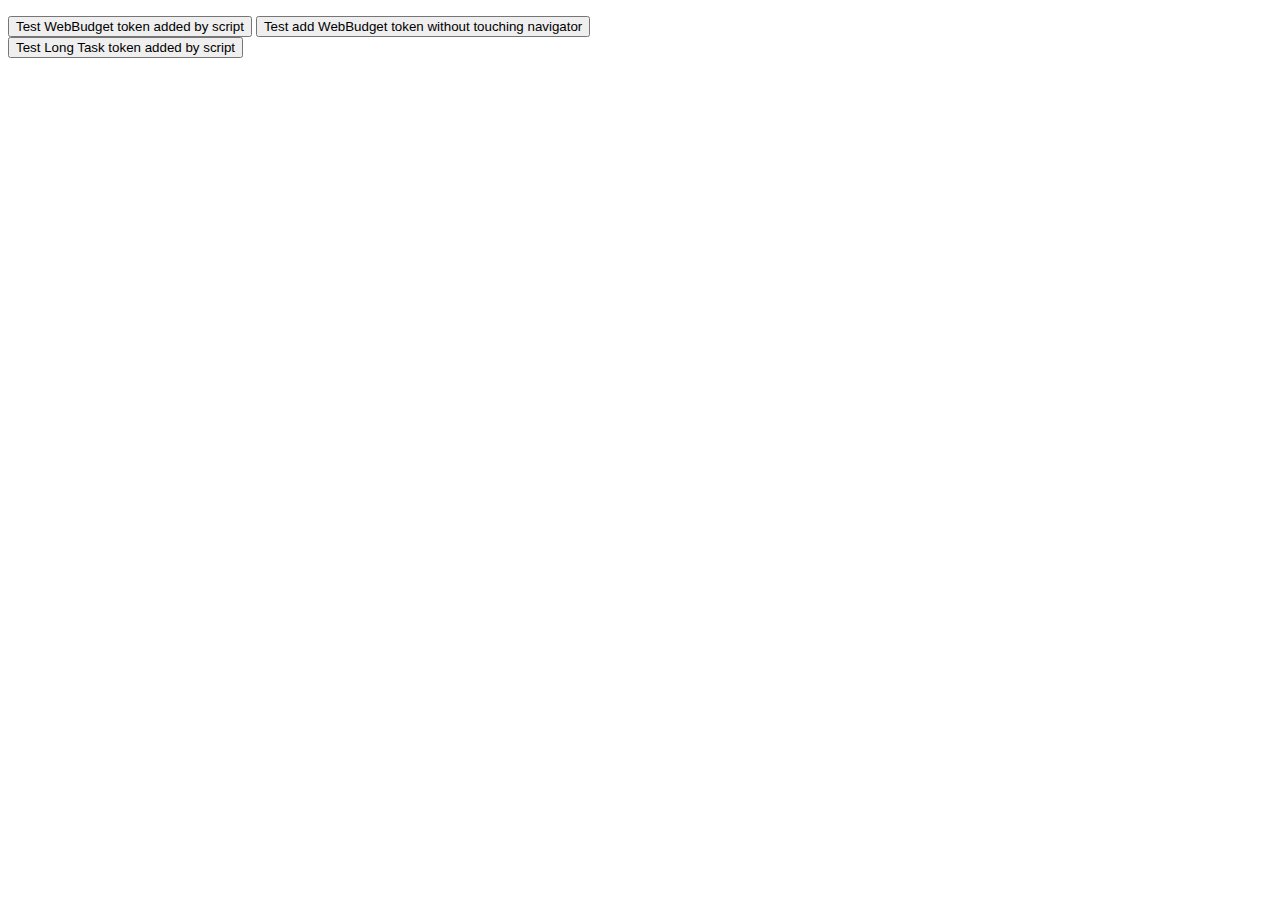
<file: add-token/index.html>
<!doctype html>
<!--
Copyright 2016 Google Inc. All Rights Reserved.

Licensed under the Apache License, Version 2.0 (the "License");
you may not use this file except in compliance with the License.
You may obtain a copy of the License at

    http://www.apache.org/licenses/LICENSE-2.0

Unless required by applicable law or agreed to in writing, software
distributed under the License is distributed on an "AS IS" BASIS,
WITHOUT WARRANTIES OR CONDITIONS OF ANY KIND, either express or implied.
See the License for the specific language governing permissions and
limitations under the License.
-->
<html>
  <head>
    <meta charset="utf-8">
    <title>Test programmatic enabling of trials</title>
    <meta content="width=device-width, initial-scale=1, shrink-to-fit=no" name="viewport">

  </head>
  <body unresolved>
    <p>
      <button id="testAddWebBudgetTokenButton" type="button">Test WebBudget token added by script</button>
      <button id="testAddWebBudgetTokenNoNavigatorButton" type="button">Test add WebBudget token without touching navigator</button>
      <br>
      <button id="testAddLongTaskTokenButton" type="button">Test Long Task token added by script</button>
    </p>

    <script type="text/javascript" src="trials-helper.js"></script>
    <script>
      "use strict";

      testAddWebBudgetTokenButton.addEventListener('click', function () {
        var addToken = !detectWebBudget();

        if (addToken) {
          addTrialToken(WebBudgetToken);
        }

        tryWebBudget();
      });

      testAddWebBudgetTokenNoNavigatorButton.addEventListener('click', function () {
        addTrialToken(WebBudgetToken);
        tryWebBudget();
      });

      testAddLongTaskTokenButton.addEventListener('click', function () {
        var addToken = !detectLongTaskObserver();

        if (addToken) {
          addTrialToken(LongTaskToken);
        }

        tryLongTaskObserver();
      });
    </script>
  </body>
</html>
</file>
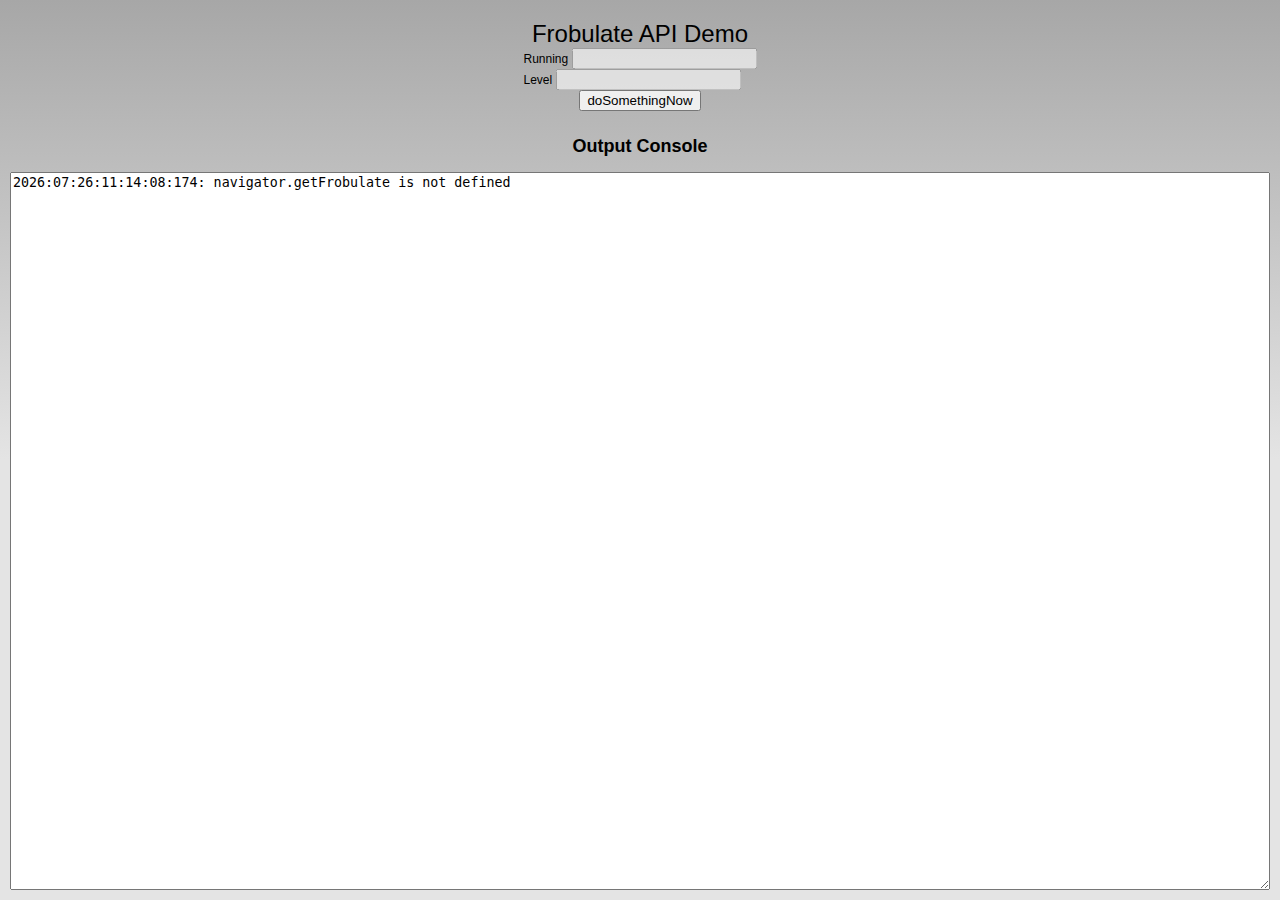
<file: api_sample/index.html>
<html>
  <head>
    <meta charset="utf-8" />
    <meta name="origin-trials" content="1|AS1nRywFX03inP5/biR95VEeteBJG8oWzFFZEciO8KoMy5F/stkx6WAgmyrD6meua1l1As+C60XB6Ir0FETQAg==|https://jpchase.github.io:443|Frobulate|1463503545" />
    <link rel="stylesheet" type="text/css" href="css/index.css" />
    <title>Frobulate API Demo</title>
  </head>
  <body>
    <div class="app">
      <div class="heading">
        <h1>Frobulate API Demo</h1>
      </div>
      <div id="mainPage">
        <div class="outer">
          <div class="inner">
            <label>Running</label>
            <input id="RunningInput" type="text" disabled />
            <br>
            <label>Level</label>
            <input id="LevelInput" type="text" disabled />
          </div>
        </div>
        <div class="Buttons">
          <button id="DoButton">doSomethingNow</button>
        </div>
      </div>
      <div class="output">
    <h2>Output Console</h2>
    <textarea id="console" readonly class="outputText"></textarea>
      </div>
        </div>
        <script type="text/javascript" src="js/index.js"></script>
    </body>
</html>
</file>
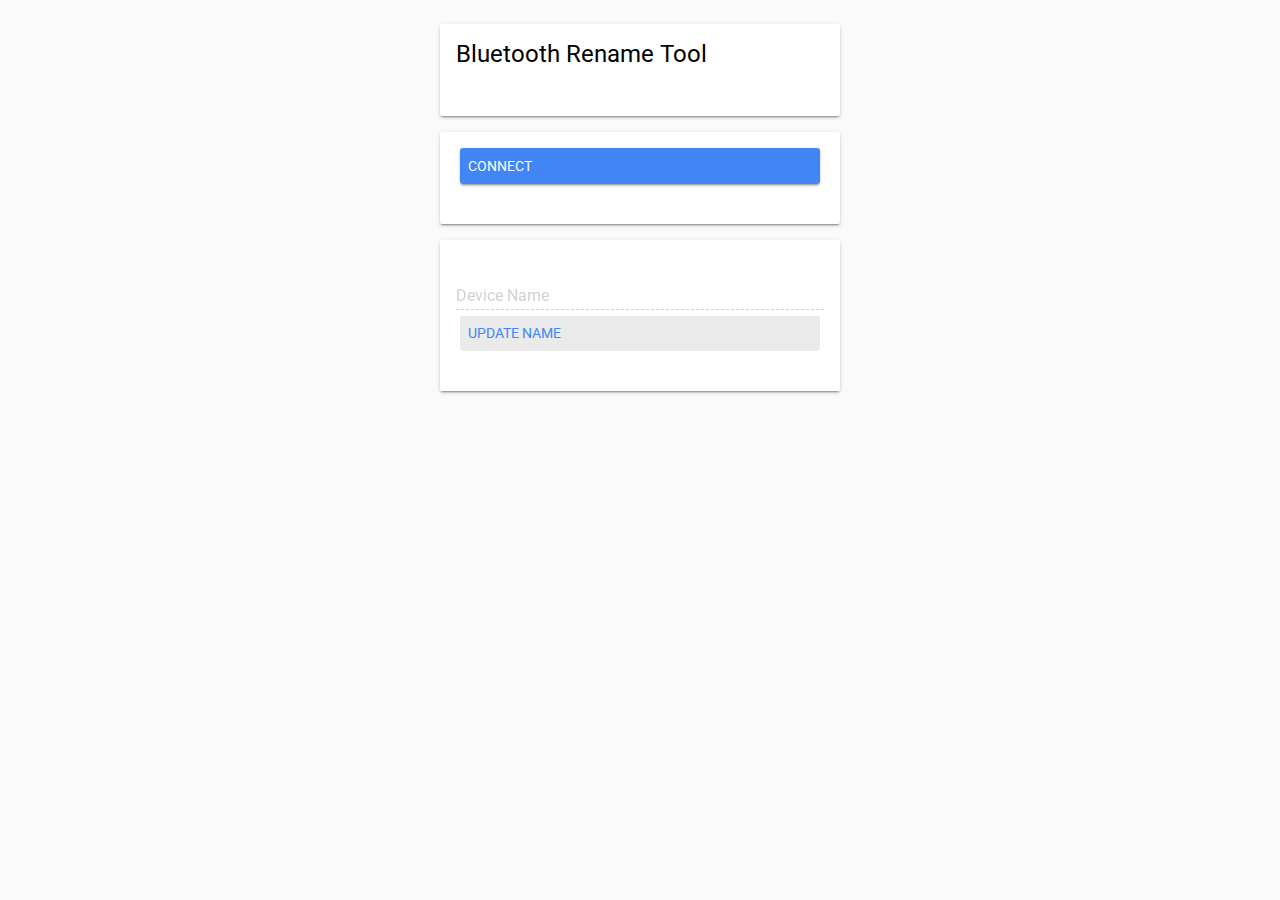
<file: bluetooth-rename/index.html>
<!doctype html>
<!--
Copyright 2016 Google Inc. All Rights Reserved.

Licensed under the Apache License, Version 2.0 (the "License");
you may not use this file except in compliance with the License.
You may obtain a copy of the License at

    http://www.apache.org/licenses/LICENSE-2.0

Unless required by applicable law or agreed to in writing, software
distributed under the License is distributed on an "AS IS" BASIS,
WITHOUT WARRANTIES OR CONDITIONS OF ANY KIND, either express or implied.
See the License for the specific language governing permissions and
limitations under the License.
-->
<html>
  <head>
    <title>Bluetooth Rename Tool</title>
    <meta name="description" content="Rename a Bluetooth Smart device with Web Bluetooth.">

    <meta charset="utf-8">
    <meta http-equiv="X-UA-Compatible" content="IE=edge,chrome=1">
    <meta name="viewport" content="width=device-width, minimum-scale=1.0, initial-scale=1, user-scalable=yes">
    <meta name="mobile-web-app-capable" content="yes">
    <meta name="apple-mobile-web-app-capable" content="yes">

    <meta http-equiv="origin-trial" data-feature="Web Bluetooth" data-expires="2016-10-18" content="Agl5IspMrwfnHQesdeiQOn6qKMdUASy0YquZtEcwx1l3wY8cM6yNjOFldE4XcDRauwMmkck8ElMN/QaQkuy2cQgAAABpeyJvcmlnaW4iOiAiaHR0cHM6Ly9naXRodWIuaW86NDQzIiwgImlzU3ViZG9tYWluIjogdHJ1ZSwgImZlYXR1cmUiOiAiV2ViQmx1ZXRvb3RoIiwgImV4cGlyeSI6IDE0NzY5MDkyMjR9">

    <script src="bower_components/webcomponentsjs/webcomponents-lite.min.js"></script>

    <!-- Polymer components -->
    <link rel="import" href="bower_components/paper-button/paper-button.html">
    <link rel="import" href="bower_components/paper-card/paper-card.html">
    <link rel="import" href="bower_components/paper-dialog/paper-dialog.html">
    <link rel="import" href="bower_components/paper-input/paper-input.html">
    <link rel="import" href="bower_components/paper-progress/paper-progress.html">

    <link rel="import" href="bower_components/paper-styles/color.html">
    <link rel="stylesheet" href="bower_components/paper-styles/demo.css">

    <style is="custom-style">
      paper-button {
        display: block;
        margin-bottom: 24px;
      }
      paper-button.colorful {
        color: #4285f4;
      }
      paper-button[raised].colorful {
        background: #4285f4;
        color: #fff;
      }
      paper-button[toggles] {
        transition: background-color 0.3s;
      }
      paper-button[toggles][active] {
        background-color: rgba(0, 0, 0, 0.25);
      }
      paper-button[toggles][active].colorful {
        background-color: rgba(66, 133, 244, 0.25);
      }
      paper-button[toggles][active][raised].colorful {
        background-color: rgba(66, 133, 244, 0.75);
      }
      paper-button.blue {
        color: var(--paper-light-blue-500);
        paper-button-flat-focus-color: var(--paper-light-blue-50);
      }
      body {
        background-color: var(--paper-grey-50);
      }
      #cards {
        margin-left: auto;
        margin-right: auto;
        max-width: 400px;
      }
      paper-card {
        margin-bottom: 16px;
        width: 100%;
      }
      paper-progress {
        width: 100%;
      }
    </style>
  </head>
  <body unresolved>
    <div id="cards">
      <paper-card heading="Bluetooth Rename Tool">
        <div class="card-content">
          <paper-progress id="progress" indeterminate hidden="true"></paper-progress>
        </div>
      </paper-card>

      <paper-card>
        <div class="card-content">
          <paper-button id="connectButton" raised class="colorful">Connect</paper-button>
        </div>
      </paper-card>

      <paper-card>
        <div class="card-content">
          <paper-input id="nameInput" label="Device Name" disabled></paper-input>
          <paper-button id="writeNameButton" class="colorful" disabled>Update Name</paper-button>
        </div>
      </paper-card>

      <paper-dialog id="errorDialog">
        <h2>Error</h2>
        <p id="dialogError">Could not connect to bluetooth device!</p>
      </paper-dialog>

      <paper-dialog id="doneDialog">
        <h2>Done!</h2>
      </paper-dialog>
    </div>

    <script>
      "use strict";
      document.addEventListener('WebComponentsReady', function() {
        function logProgress(x) {
          console.log("Progress:", x);
          return x;
        }

        function handleError(error) {
          console.log(error);
          if (error.toString().match(/User cancelled/))
            return;  // User didn't make a choice, no error needed.
          else
            dialogError.innerText = error;
          errorDialog.open();
        }

        function disableInput() {
          nameInput.disabled = true;
          nameInput.charCounter = false;
          writeNameButton.disabled = true;
        }

        function enableInput() {
          nameInput.disabled = false;
          nameInput.charCounter = true;
          writeNameButton.disabled = false;
        }

        function anyDeviceFilter() {
          // This is the closest we can get for now to get all devices.
          // https://github.com/WebBluetoothCG/web-bluetooth/issues/234
          return Array.from('0123456789abcdefghijklmnopqrstuvwxyzABCDEFGHIJKLMNOPQRSTUVWXYZ')
              .map(c => ({namePrefix: c}))
              .concat({name: ''});
        }

        connectButton.addEventListener('click', function () {
          progress.hidden = false;
          disableInput();
          Promise.resolve()
          .then(_ => {
            if (!navigator.bluetooth)
              throw "No Web Bluetooth support.";

            return navigator.bluetooth.requestDevice({
              filters: anyDeviceFilter(),
              optionalServices: ['generic_access']
            })
          })
          .then(logProgress)
          .then(device => {
            nameInput.value = "";
            return device.gatt.connect().catch(error => {
              logProgress(error);
              throw "Unable to connect. Some devices refuse connections.";
            });
          })
          .then(logProgress)
          .then(server => server.getPrimaryService("generic_access"))
          .then(logProgress)
          .then(service => service.getCharacteristic("gap.device_name"))
          .then(logProgress)
          .then(characteristic => {
            window.deviceName = characteristic;
            return characteristic.readValue();
          })
          .then(logProgress)
          .then(value => {
            window.value = value;
            nameInput.value = new TextDecoder("utf-8").decode(value);
            if (window.deviceName.properties.write)
              enableInput();
            else
              throw "Name is not writable on this device.";
          })
          .catch(handleError)
          .then(_ => progress.hidden = true)
        });

        writeNameButton.addEventListener('click', function () {
          progress.hidden = false;
          Promise.resolve()
          .then(_ => {
            let uint8arrayName = new TextEncoder("utf-8").encode(nameInput.value);
            console.log("Writing: ", uint8arrayName);
            return deviceName.writeValue(uint8arrayName)
          })
          .then(logProgress)
          .then(_ => doneDialog.open())
          .catch(handleError)
          .then(_ => progress.hidden = true)
        });

      });
    </script>
  </body>
</html>
</file>
<file: api_sample/css/index.css>
body {
    overflow:hidden;
    width:100%;
    -webkit-touch-callout: none;                /* prevent callout to copy image, etc when tap to hold */
    -webkit-text-size-adjust: none;             /* prevent webkit from resizing text to fit */
    -webkit-user-select: none;                  /* prevent copy paste, to allow, change 'none' to 'text' */
    background-color:#E4E4E4;
    background-image:linear-gradient(top, #A7A7A7 0%, #E4E4E4 51%);
    background-image:-webkit-linear-gradient(top, #A7A7A7 0%, #E4E4E4 51%);
    background-image:-ms-linear-gradient(top, #A7A7A7 0%, #E4E4E4 51%);
    background-image:-webkit-gradient(
        linear,
        left top,
        left bottom,
        color-stop(0, #A7A7A7),
        color-stop(0.51, #E4E4E4)
    );
    background-attachment:fixed;
    font-family:'HelveticaNeue-Light', 'HelveticaNeue', Helvetica, Arial, sans-serif;
    font-size:12px;
    height:100%;
    margin:0px;
    padding:0px;
    width:100%;
}

/* Portrait layout (default) */
.app {
    position: absolute;
    height:100%;                   /* text area height */
    width:100%;                   /* text area width */
    text-align:center;
    padding:20px 0px 0px 0px;
    display: flex;
    display: -webkit-flex;
    -webkit-flex-direction: column;
    flex-direction: column;
    -webkit-justify-content: center;
    justify-content: center;
    -webkit-box-sizing: border-box;
}

h1 {
    width:100%;
    font-size:24px;
    font-weight:normal;
    margin:0px;
    overflow:visible;
    padding:0px;
}

.heading {
    -webkit-flex: 0 1 auto;
    flex: 0 1 auto;
}

.output {
    -webkit-flex: 1 1 auto;
    flex: 1 1 auto;
    padding: 10px;
    display: flex;
    display: -webkit-flex;
    -webkit-flex-direction: column;
}

#mainPage {
    -webkit-flex: 0 1 auto;
    flex: 0 1 auto;
}

#console {
    -webkit-flex: 1 1 auto;
}

.outer {
    display: -webkit-box;
    -webkit-box-pack:center;
    -webkit-box-aligh:center;
}
.inner {
    text-align: left;
}
</file>
<file: bluetooth-rename/bower_components/paper-styles/demo.css>
/**
@license
Copyright (c) 2015 The Polymer Project Authors. All rights reserved.
This code may only be used under the BSD style license found at http://polymer.github.io/LICENSE.txt
The complete set of authors may be found at http://polymer.github.io/AUTHORS.txt
The complete set of contributors may be found at http://polymer.github.io/CONTRIBUTORS.txt
Code distributed by Google as part of the polymer project is also
subject to an additional IP rights grant found at http://polymer.github.io/PATENTS.txt

*/
body {
  font-family: 'Roboto', 'Noto', sans-serif;
  font-size: 14px;
  margin: 0;
  padding: 24px;
}

section {
  padding: 20px 0;
}

section > div {
  padding: 14px;
  font-size: 16px;
}
</file>
